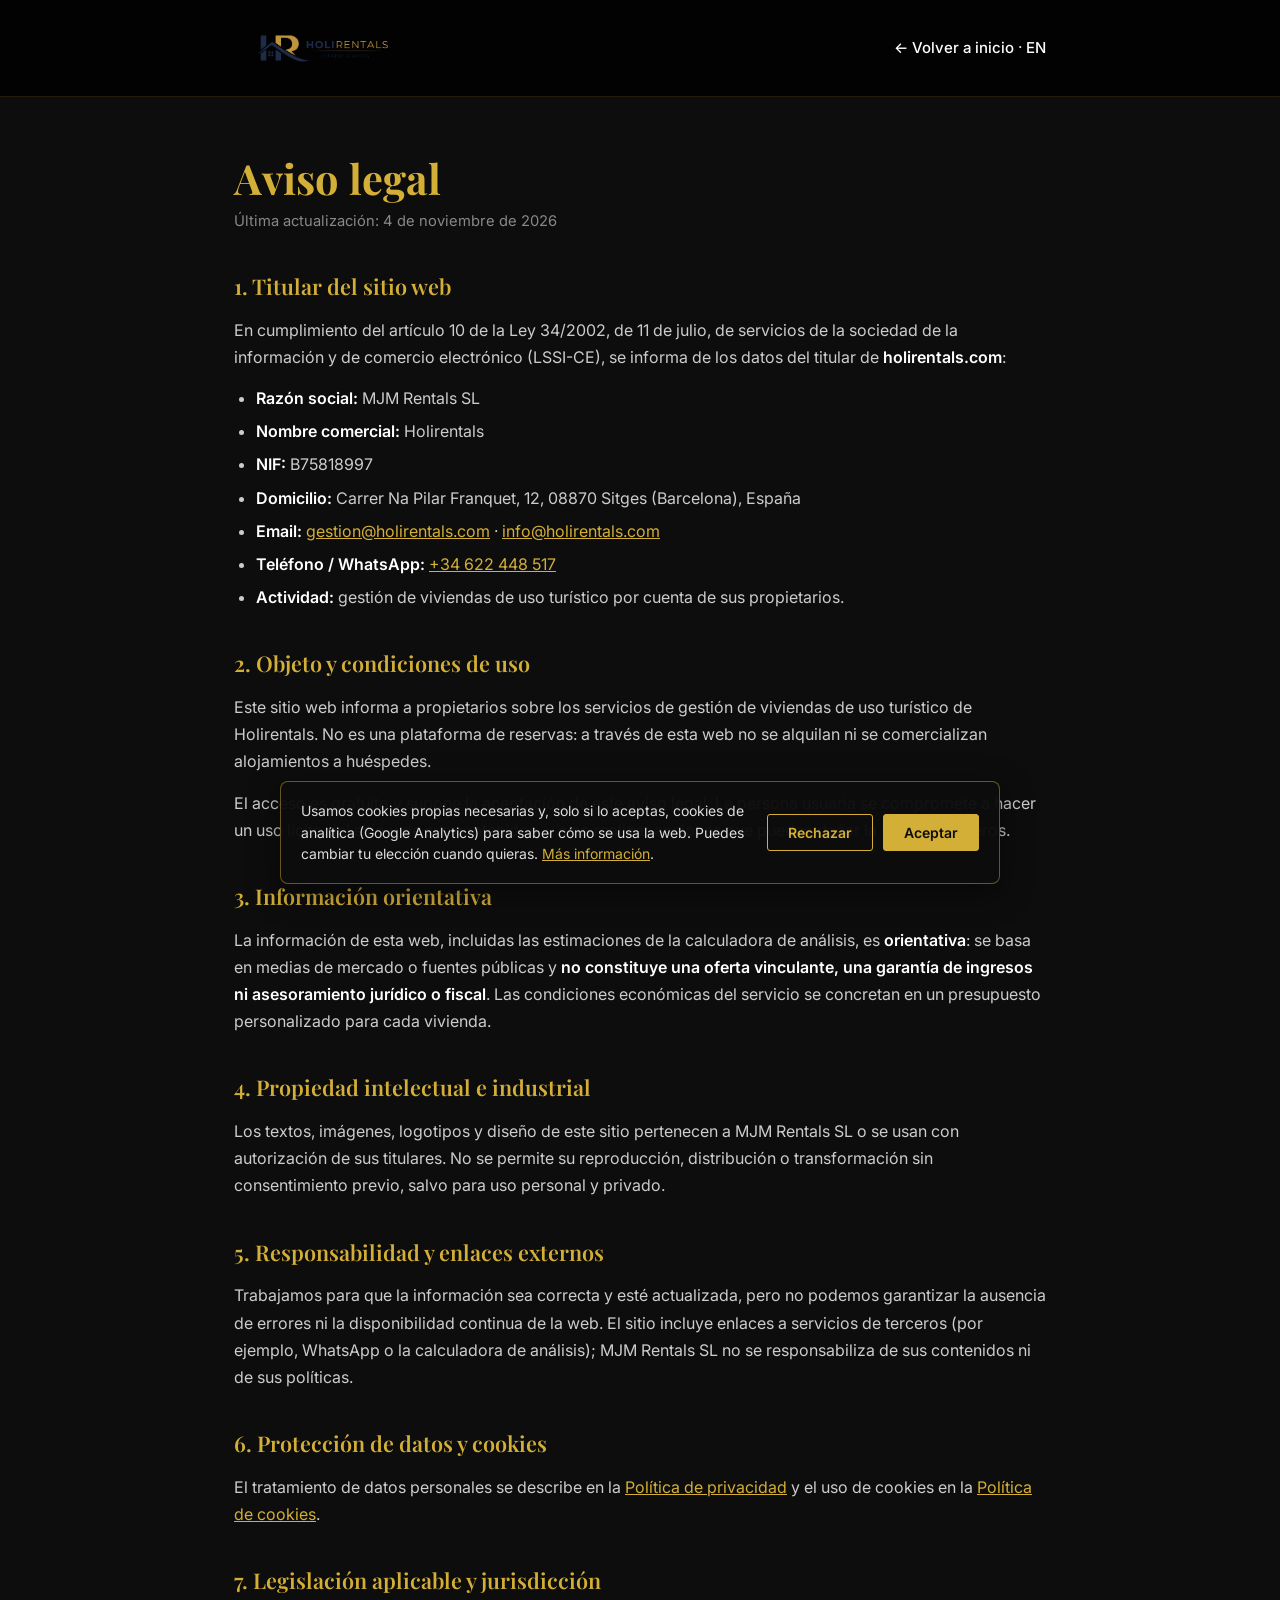
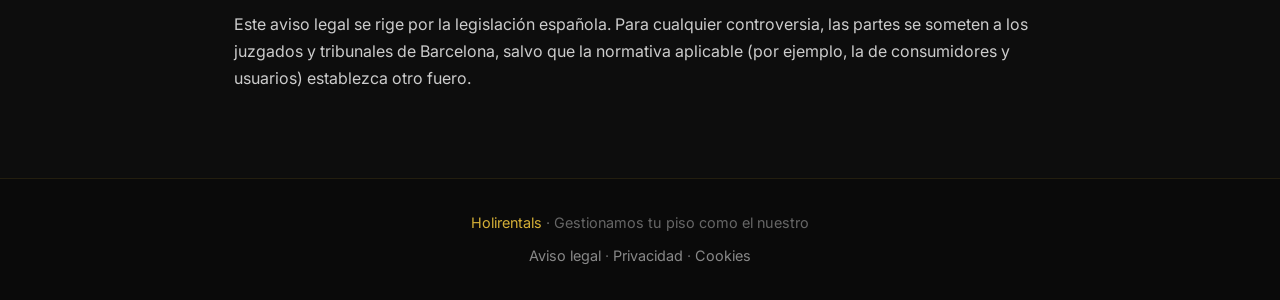
<file: aviso-legal/index.html>
<!DOCTYPE html>
<html lang="es">
<head>
<meta charset="UTF-8">
<meta name="viewport" content="width=device-width, initial-scale=1.0">
<title>Aviso legal | Holirentals</title>
<meta name="description" content="Aviso legal de holirentals.com: datos del titular, condiciones de uso y propiedad intelectual.">
<meta name="robots" content="noindex, follow">
<link rel="canonical" href="https://holirentals.com/aviso-legal/">
<link rel="alternate" hreflang="es" href="https://holirentals.com/aviso-legal/">
<link rel="alternate" hreflang="en" href="https://holirentals.com/en/legal-notice/">
<link rel="alternate" hreflang="x-default" href="https://holirentals.com/aviso-legal/">
<link rel="icon" href="/logo.png" type="image/png">
<link rel="apple-touch-icon" href="/logo.png">
<link href="https://fonts.googleapis.com/css2?family=Inter:wght@400;500;600&family=Playfair+Display:wght@500;600&display=swap" rel="stylesheet">
<link rel="stylesheet" href="/legal.css">
<script src="/consent.js"></script>
</head>
<body>
<header class="top"><div class="wrap top-in">
<a href="/" class="brand"><img src="/logo.png" alt="Holirentals"></a>
<nav><a href="/">← Volver a inicio</a> · <a href="/en/legal-notice/" hreflang="en" lang="en">EN</a></nav>
</div></header>
<main class="wrap art">
<h1>Aviso legal</h1>
<p class="meta">Última actualización: 4 de noviembre de 2026</p>
<article>
<h2>1. Titular del sitio web</h2>
<p>En cumplimiento del artículo 10 de la Ley 34/2002, de 11 de julio, de servicios de la sociedad de la información y de comercio electrónico (LSSI-CE), se informa de los datos del titular de <strong>holirentals.com</strong>:</p>
<ul>
<li><strong>Razón social:</strong> MJM Rentals SL</li>
<li><strong>Nombre comercial:</strong> Holirentals</li>
<li><strong>NIF:</strong> B75818997</li>
<li><strong>Domicilio:</strong> Carrer Na Pilar Franquet, 12, 08870 Sitges (Barcelona), España</li>
<li><strong>Email:</strong> <a href="mailto:gestion@holirentals.com">gestion@holirentals.com</a> · <a href="mailto:info@holirentals.com">info@holirentals.com</a></li>
<li><strong>Teléfono / WhatsApp:</strong> <a href="tel:+34622448517">+34 622 448 517</a></li>
<li><strong>Actividad:</strong> gestión de viviendas de uso turístico por cuenta de sus propietarios.</li>
</ul>
<h2>2. Objeto y condiciones de uso</h2>
<p>Este sitio web informa a propietarios sobre los servicios de gestión de viviendas de uso turístico de Holirentals. No es una plataforma de reservas: a través de esta web no se alquilan ni se comercializan alojamientos a huéspedes.</p>
<p>El acceso es gratuito y supone la aceptación de este aviso legal. La persona usuaria se compromete a hacer un uso lícito del sitio y de sus contenidos, y a no realizar acciones que puedan dañar la web o a terceros.</p>
<h2>3. Información orientativa</h2>
<p>La información de esta web, incluidas las estimaciones de la calculadora de análisis, es <strong>orientativa</strong>: se basa en medias de mercado o fuentes públicas y <strong>no constituye una oferta vinculante, una garantía de ingresos ni asesoramiento jurídico o fiscal</strong>. Las condiciones económicas del servicio se concretan en un presupuesto personalizado para cada vivienda.</p>
<h2>4. Propiedad intelectual e industrial</h2>
<p>Los textos, imágenes, logotipos y diseño de este sitio pertenecen a MJM Rentals SL o se usan con autorización de sus titulares. No se permite su reproducción, distribución o transformación sin consentimiento previo, salvo para uso personal y privado.</p>
<h2>5. Responsabilidad y enlaces externos</h2>
<p>Trabajamos para que la información sea correcta y esté actualizada, pero no podemos garantizar la ausencia de errores ni la disponibilidad continua de la web. El sitio incluye enlaces a servicios de terceros (por ejemplo, WhatsApp o la calculadora de análisis); MJM Rentals SL no se responsabiliza de sus contenidos ni de sus políticas.</p>
<h2>6. Protección de datos y cookies</h2>
<p>El tratamiento de datos personales se describe en la <a href="/privacidad/">Política de privacidad</a> y el uso de cookies en la <a href="/cookies/">Política de cookies</a>.</p>
<h2>7. Legislación aplicable y jurisdicción</h2>
<p>Este aviso legal se rige por la legislación española. Para cualquier controversia, las partes se someten a los juzgados y tribunales de Barcelona, salvo que la normativa aplicable (por ejemplo, la de consumidores y usuarios) establezca otro fuero.</p>
</article>
</main>
<footer class="foot"><div class="wrap">
<p><span class="gold">Holirentals</span> · Gestionamos tu piso como el nuestro</p>
<p class="legal-links"><a href="/aviso-legal/">Aviso legal</a> · <a href="/privacidad/">Privacidad</a> · <a href="/cookies/">Cookies</a></p>
</div></footer>
</body>
</html>
</file>
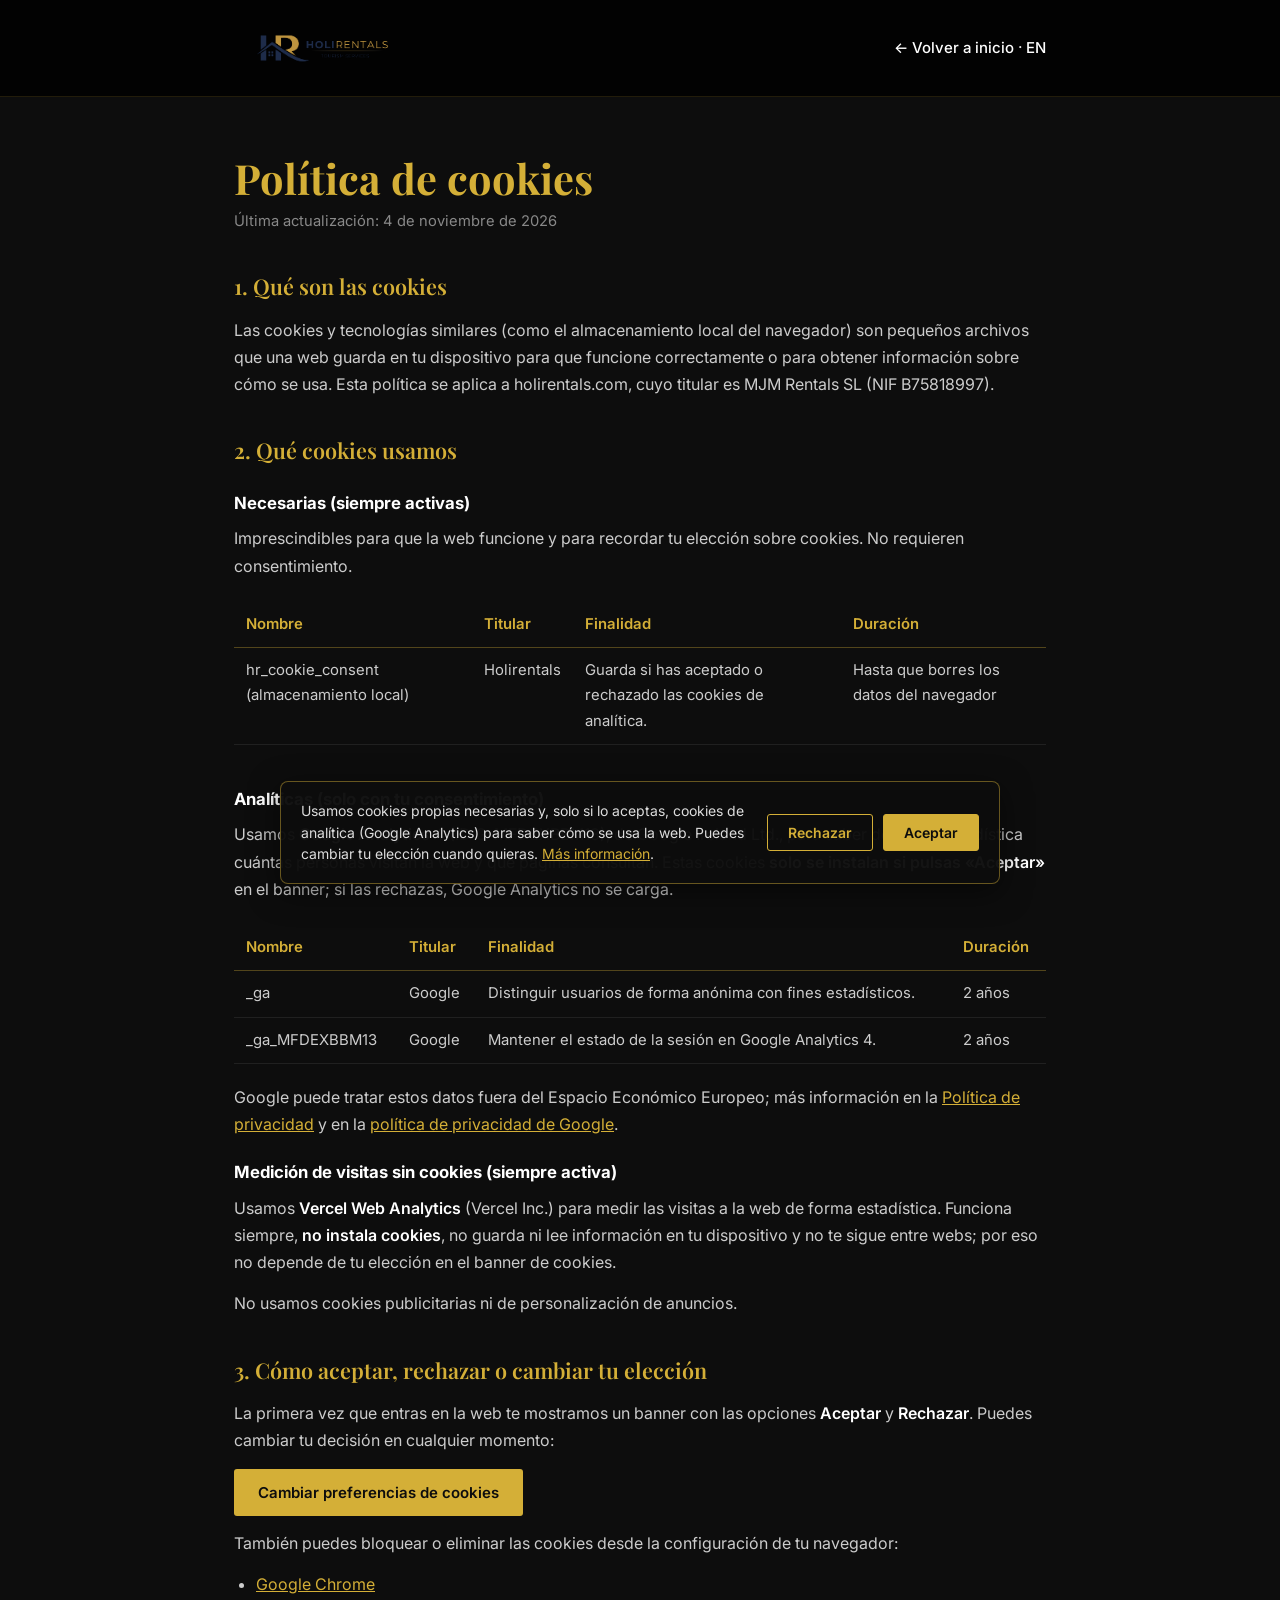
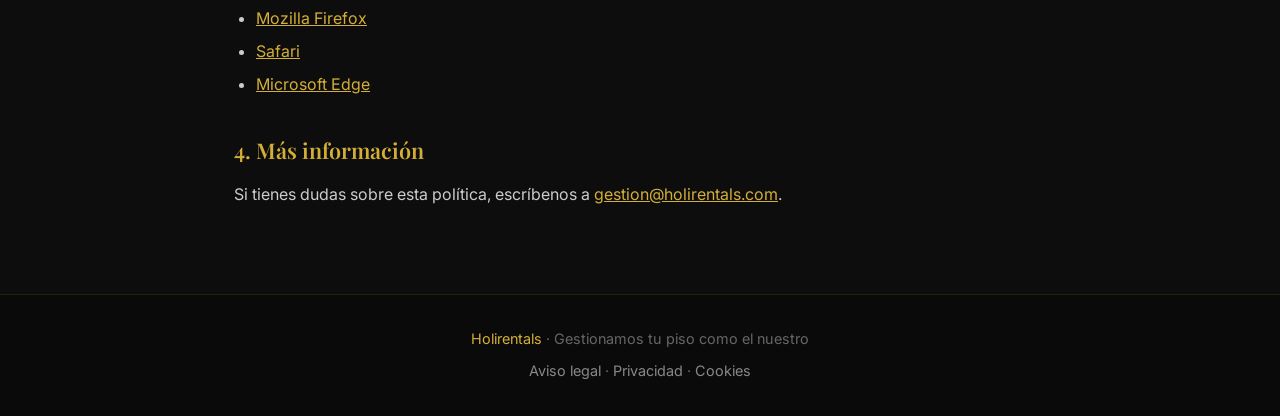
<file: cookies/index.html>
<!DOCTYPE html>
<html lang="es">
<head>
<meta charset="UTF-8">
<meta name="viewport" content="width=device-width, initial-scale=1.0">
<title>Política de cookies | Holirentals</title>
<meta name="description" content="Política de cookies de holirentals.com: qué cookies usamos, para qué y cómo cambiar tu elección.">
<meta name="robots" content="noindex, follow">
<link rel="canonical" href="https://holirentals.com/cookies/">
<link rel="alternate" hreflang="es" href="https://holirentals.com/cookies/">
<link rel="alternate" hreflang="en" href="https://holirentals.com/en/cookies/">
<link rel="alternate" hreflang="x-default" href="https://holirentals.com/cookies/">
<link rel="icon" href="/logo.png" type="image/png">
<link rel="apple-touch-icon" href="/logo.png">
<link href="https://fonts.googleapis.com/css2?family=Inter:wght@400;500;600&family=Playfair+Display:wght@500;600&display=swap" rel="stylesheet">
<link rel="stylesheet" href="/legal.css">
<script src="/consent.js"></script>
</head>
<body>
<header class="top"><div class="wrap top-in">
<a href="/" class="brand"><img src="/logo.png" alt="Holirentals"></a>
<nav><a href="/">← Volver a inicio</a> · <a href="/en/cookies/" hreflang="en" lang="en">EN</a></nav>
</div></header>
<main class="wrap art">
<h1>Política de cookies</h1>
<p class="meta">Última actualización: 4 de noviembre de 2026</p>
<article>
<h2>1. Qué son las cookies</h2>
<p>Las cookies y tecnologías similares (como el almacenamiento local del navegador) son pequeños archivos que una web guarda en tu dispositivo para que funcione correctamente o para obtener información sobre cómo se usa. Esta política se aplica a holirentals.com, cuyo titular es MJM Rentals SL (NIF B75818997).</p>

<h2>2. Qué cookies usamos</h2>
<h3>Necesarias (siempre activas)</h3>
<p>Imprescindibles para que la web funcione y para recordar tu elección sobre cookies. No requieren consentimiento.</p>
<div class="tbl-wrap"><table class="tbl">
<thead><tr><th>Nombre</th><th>Titular</th><th>Finalidad</th><th>Duración</th></tr></thead>
<tbody>
<tr><td>hr_cookie_consent (almacenamiento local)</td><td>Holirentals</td><td>Guarda si has aceptado o rechazado las cookies de analítica.</td><td>Hasta que borres los datos del navegador</td></tr>
</tbody></table></div>

<h3>Analíticas (solo con tu consentimiento)</h3>
<p>Usamos <strong>Google Analytics 4</strong> (ID G-MFDEXBBM13), de Google Ireland Ltd., para saber de forma estadística cuántas personas visitan la web y qué páginas consultan. Estas cookies <strong>solo se instalan si pulsas «Aceptar»</strong> en el banner; si las rechazas, Google Analytics no se carga.</p>
<div class="tbl-wrap"><table class="tbl">
<thead><tr><th>Nombre</th><th>Titular</th><th>Finalidad</th><th>Duración</th></tr></thead>
<tbody>
<tr><td>_ga</td><td>Google</td><td>Distinguir usuarios de forma anónima con fines estadísticos.</td><td>2 años</td></tr>
<tr><td>_ga_MFDEXBBM13</td><td>Google</td><td>Mantener el estado de la sesión en Google Analytics 4.</td><td>2 años</td></tr>
</tbody></table></div>
<p>Google puede tratar estos datos fuera del Espacio Económico Europeo; más información en la <a href="/privacidad/">Política de privacidad</a> y en la <a href="https://policies.google.com/privacy" target="_blank" rel="noopener">política de privacidad de Google</a>.</p>
<h3>Medición de visitas sin cookies (siempre activa)</h3>
<p>Usamos <strong>Vercel Web Analytics</strong> (Vercel Inc.) para medir las visitas a la web de forma estadística. Funciona siempre, <strong>no instala cookies</strong>, no guarda ni lee información en tu dispositivo y no te sigue entre webs; por eso no depende de tu elección en el banner de cookies.</p>
<p>No usamos cookies publicitarias ni de personalización de anuncios.</p>

<h2>3. Cómo aceptar, rechazar o cambiar tu elección</h2>
<p>La primera vez que entras en la web te mostramos un banner con las opciones <strong>Aceptar</strong> y <strong>Rechazar</strong>. Puedes cambiar tu decisión en cualquier momento:</p>
<p><a href="#" class="btn" data-cookie-settings>Cambiar preferencias de cookies</a></p>
<p>También puedes bloquear o eliminar las cookies desde la configuración de tu navegador:</p>
<ul>
<li><a href="https://support.google.com/chrome/answer/95647" target="_blank" rel="noopener">Google Chrome</a></li>
<li><a href="https://support.mozilla.org/es/kb/Borrar%20cookies" target="_blank" rel="noopener">Mozilla Firefox</a></li>
<li><a href="https://support.apple.com/es-es/guide/safari/sfri11471/mac" target="_blank" rel="noopener">Safari</a></li>
<li><a href="https://support.microsoft.com/es-es/microsoft-edge" target="_blank" rel="noopener">Microsoft Edge</a></li>
</ul>

<h2>4. Más información</h2>
<p>Si tienes dudas sobre esta política, escríbenos a <a href="mailto:gestion@holirentals.com">gestion@holirentals.com</a>.</p>
</article>
</main>
<footer class="foot"><div class="wrap">
<p><span class="gold">Holirentals</span> · Gestionamos tu piso como el nuestro</p>
<p class="legal-links"><a href="/aviso-legal/">Aviso legal</a> · <a href="/privacidad/">Privacidad</a> · <a href="/cookies/">Cookies</a></p>
</div></footer>
</body>
</html>
</file>
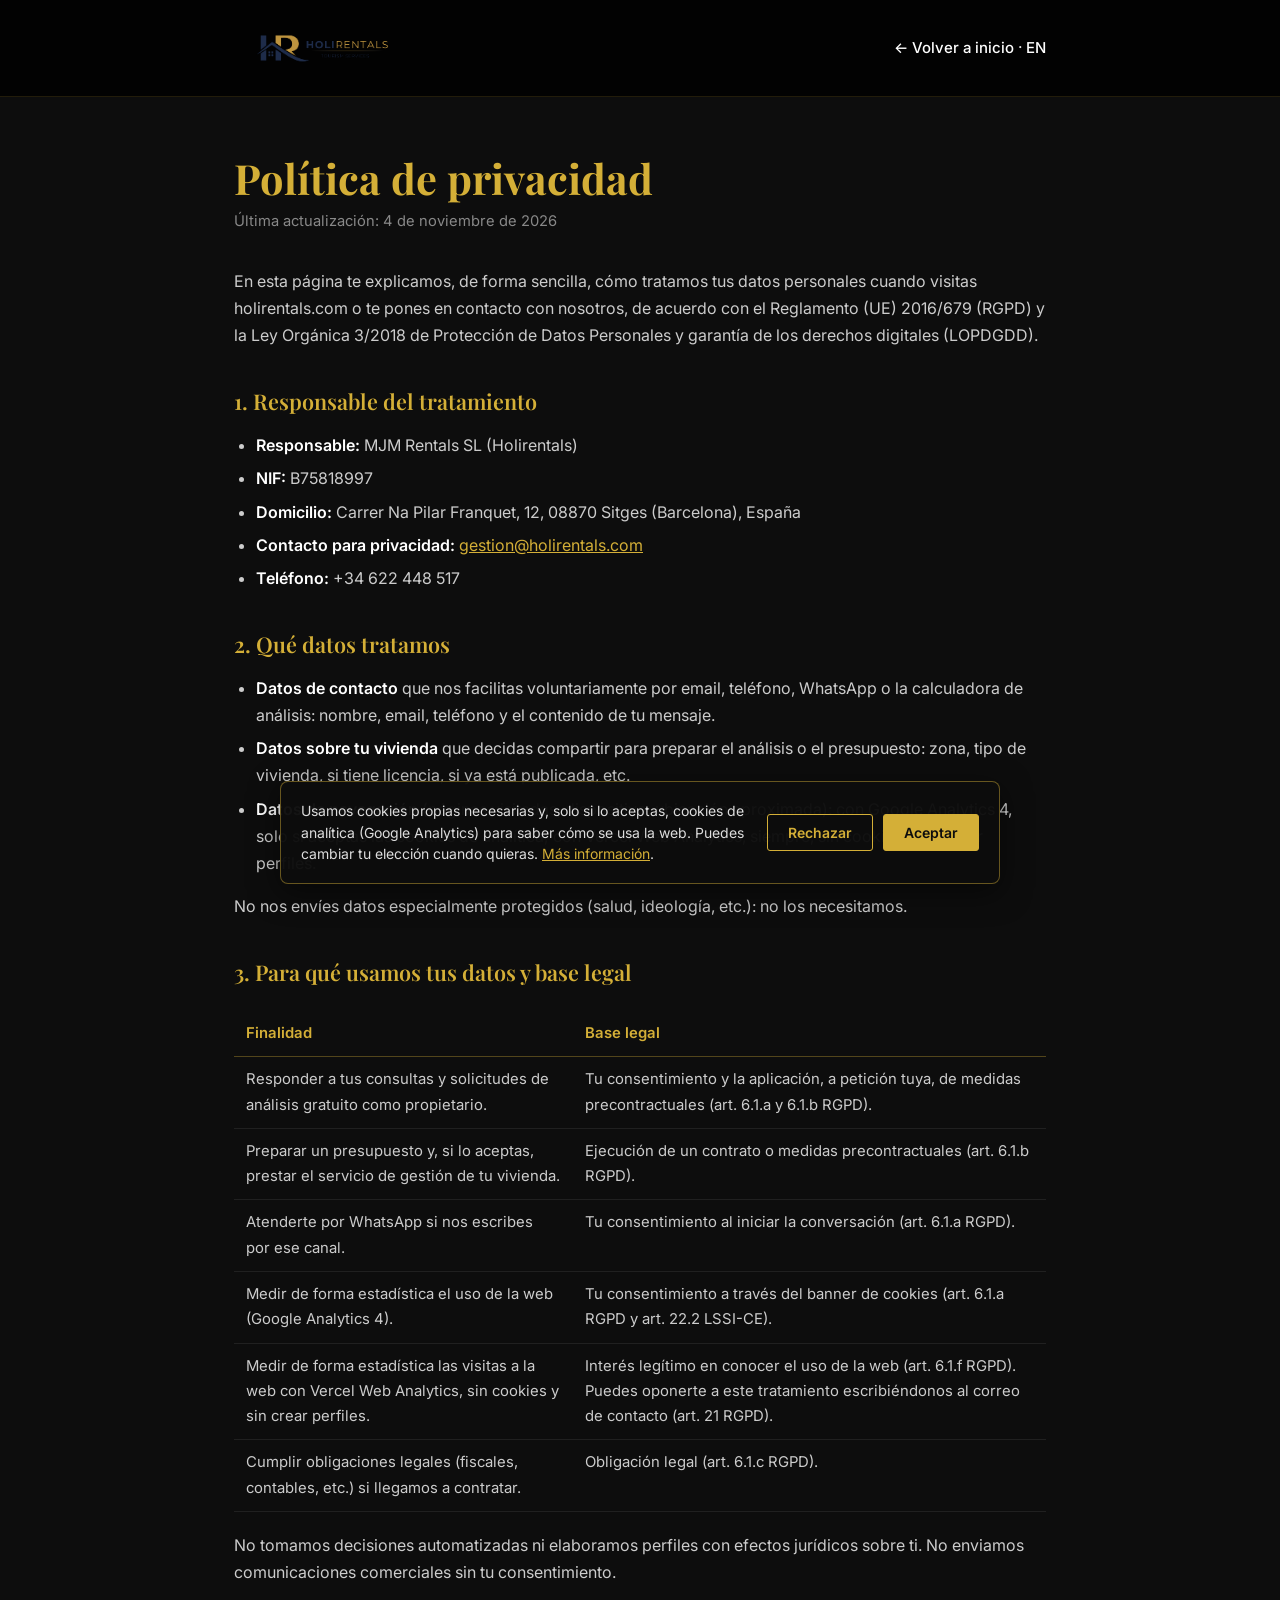
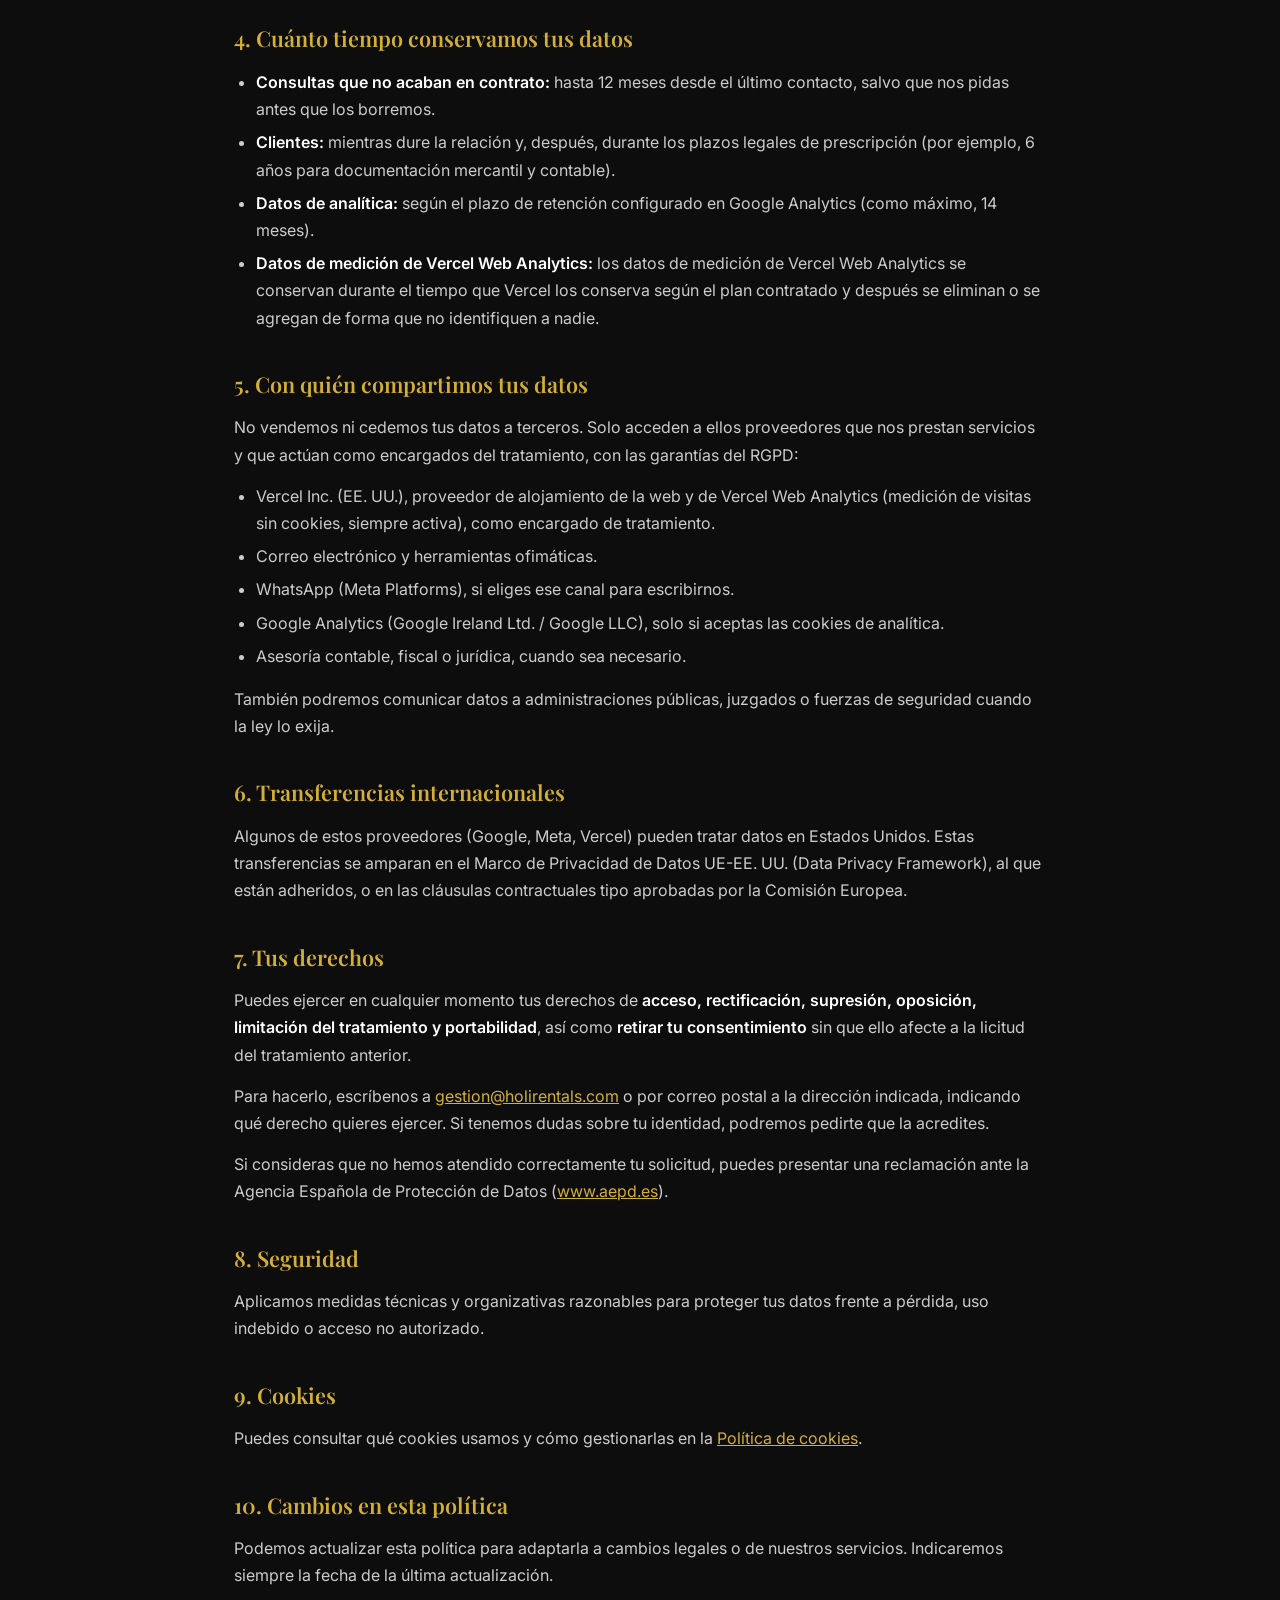
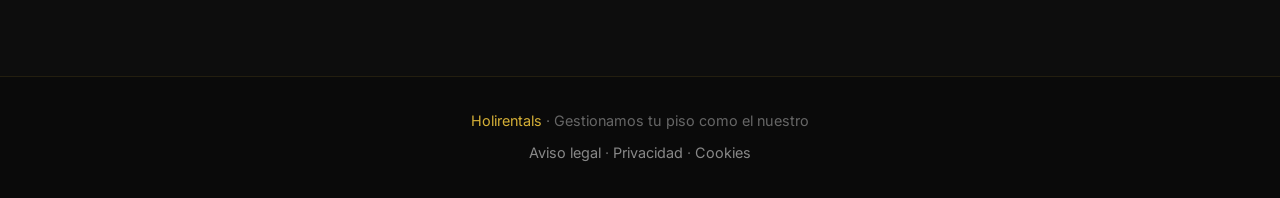
<file: privacidad/index.html>
<!DOCTYPE html>
<html lang="es">
<head>
<meta charset="UTF-8">
<meta name="viewport" content="width=device-width, initial-scale=1.0">
<title>Política de privacidad | Holirentals</title>
<meta name="description" content="Política de privacidad de holirentals.com: quién trata tus datos, para qué, durante cuánto tiempo y cómo ejercer tus derechos.">
<meta name="robots" content="noindex, follow">
<link rel="canonical" href="https://holirentals.com/privacidad/">
<link rel="alternate" hreflang="es" href="https://holirentals.com/privacidad/">
<link rel="alternate" hreflang="en" href="https://holirentals.com/en/privacy/">
<link rel="alternate" hreflang="x-default" href="https://holirentals.com/privacidad/">
<link rel="icon" href="/logo.png" type="image/png">
<link rel="apple-touch-icon" href="/logo.png">
<link href="https://fonts.googleapis.com/css2?family=Inter:wght@400;500;600&family=Playfair+Display:wght@500;600&display=swap" rel="stylesheet">
<link rel="stylesheet" href="/legal.css">
<script src="/consent.js"></script>
</head>
<body>
<header class="top"><div class="wrap top-in">
<a href="/" class="brand"><img src="/logo.png" alt="Holirentals"></a>
<nav><a href="/">← Volver a inicio</a> · <a href="/en/privacy/" hreflang="en" lang="en">EN</a></nav>
</div></header>
<main class="wrap art">
<h1>Política de privacidad</h1>
<p class="meta">Última actualización: 4 de noviembre de 2026</p>
<article>
<p>En esta página te explicamos, de forma sencilla, cómo tratamos tus datos personales cuando visitas holirentals.com o te pones en contacto con nosotros, de acuerdo con el Reglamento (UE) 2016/679 (RGPD) y la Ley Orgánica 3/2018 de Protección de Datos Personales y garantía de los derechos digitales (LOPDGDD).</p>

<h2>1. Responsable del tratamiento</h2>
<ul>
<li><strong>Responsable:</strong> MJM Rentals SL (Holirentals)</li>
<li><strong>NIF:</strong> B75818997</li>
<li><strong>Domicilio:</strong> Carrer Na Pilar Franquet, 12, 08870 Sitges (Barcelona), España</li>
<li><strong>Contacto para privacidad:</strong> <a href="mailto:gestion@holirentals.com">gestion@holirentals.com</a></li>
<li><strong>Teléfono:</strong> +34 622 448 517</li>
</ul>

<h2>2. Qué datos tratamos</h2>
<ul>
<li><strong>Datos de contacto</strong> que nos facilitas voluntariamente por email, teléfono, WhatsApp o la calculadora de análisis: nombre, email, teléfono y el contenido de tu mensaje.</li>
<li><strong>Datos sobre tu vivienda</strong> que decidas compartir para preparar el análisis o el presupuesto: zona, tipo de vivienda, si tiene licencia, si ya está publicada, etc.</li>
<li><strong>Datos de navegación</strong> (páginas visitadas, dispositivo, ubicación aproximada): con Google Analytics 4, solo si aceptas las cookies de analítica; con Vercel Web Analytics, siempre, sin cookies y sin crear perfiles.</li>
</ul>
<p>No nos envíes datos especialmente protegidos (salud, ideología, etc.): no los necesitamos.</p>

<h2>3. Para qué usamos tus datos y base legal</h2>
<div class="tbl-wrap"><table class="tbl">
<thead><tr><th>Finalidad</th><th>Base legal</th></tr></thead>
<tbody>
<tr><td>Responder a tus consultas y solicitudes de análisis gratuito como propietario.</td><td>Tu consentimiento y la aplicación, a petición tuya, de medidas precontractuales (art. 6.1.a y 6.1.b RGPD).</td></tr>
<tr><td>Preparar un presupuesto y, si lo aceptas, prestar el servicio de gestión de tu vivienda.</td><td>Ejecución de un contrato o medidas precontractuales (art. 6.1.b RGPD).</td></tr>
<tr><td>Atenderte por WhatsApp si nos escribes por ese canal.</td><td>Tu consentimiento al iniciar la conversación (art. 6.1.a RGPD).</td></tr>
<tr><td>Medir de forma estadística el uso de la web (Google Analytics 4).</td><td>Tu consentimiento a través del banner de cookies (art. 6.1.a RGPD y art. 22.2 LSSI-CE).</td></tr>
<tr><td>Medir de forma estadística las visitas a la web con Vercel Web Analytics, sin cookies y sin crear perfiles.</td><td>Interés legítimo en conocer el uso de la web (art. 6.1.f RGPD). Puedes oponerte a este tratamiento escribiéndonos al correo de contacto (art. 21 RGPD).</td></tr>
<tr><td>Cumplir obligaciones legales (fiscales, contables, etc.) si llegamos a contratar.</td><td>Obligación legal (art. 6.1.c RGPD).</td></tr>
</tbody></table></div>
<p>No tomamos decisiones automatizadas ni elaboramos perfiles con efectos jurídicos sobre ti. No enviamos comunicaciones comerciales sin tu consentimiento.</p>

<h2>4. Cuánto tiempo conservamos tus datos</h2>
<ul>
<li><strong>Consultas que no acaban en contrato:</strong> hasta 12 meses desde el último contacto, salvo que nos pidas antes que los borremos.</li>
<li><strong>Clientes:</strong> mientras dure la relación y, después, durante los plazos legales de prescripción (por ejemplo, 6 años para documentación mercantil y contable).</li>
<li><strong>Datos de analítica:</strong> según el plazo de retención configurado en Google Analytics (como máximo, 14 meses).</li>
<li><strong>Datos de medición de Vercel Web Analytics:</strong> los datos de medición de Vercel Web Analytics se conservan durante el tiempo que Vercel los conserva según el plan contratado y después se eliminan o se agregan de forma que no identifiquen a nadie.</li>
</ul>

<h2>5. Con quién compartimos tus datos</h2>
<p>No vendemos ni cedemos tus datos a terceros. Solo acceden a ellos proveedores que nos prestan servicios y que actúan como encargados del tratamiento, con las garantías del RGPD:</p>
<ul>
<li>Vercel Inc. (EE. UU.), proveedor de alojamiento de la web y de Vercel Web Analytics (medición de visitas sin cookies, siempre activa), como encargado de tratamiento.</li>
<li>Correo electrónico y herramientas ofimáticas.</li>
<li>WhatsApp (Meta Platforms), si eliges ese canal para escribirnos.</li>
<li>Google Analytics (Google Ireland Ltd. / Google LLC), solo si aceptas las cookies de analítica.</li>
<li>Asesoría contable, fiscal o jurídica, cuando sea necesario.</li>
</ul>
<p>También podremos comunicar datos a administraciones públicas, juzgados o fuerzas de seguridad cuando la ley lo exija.</p>

<h2>6. Transferencias internacionales</h2>
<p>Algunos de estos proveedores (Google, Meta, Vercel) pueden tratar datos en Estados Unidos. Estas transferencias se amparan en el Marco de Privacidad de Datos UE-EE. UU. (Data Privacy Framework), al que están adheridos, o en las cláusulas contractuales tipo aprobadas por la Comisión Europea.</p>

<h2>7. Tus derechos</h2>
<p>Puedes ejercer en cualquier momento tus derechos de <strong>acceso, rectificación, supresión, oposición, limitación del tratamiento y portabilidad</strong>, así como <strong>retirar tu consentimiento</strong> sin que ello afecte a la licitud del tratamiento anterior.</p>
<p>Para hacerlo, escríbenos a <a href="mailto:gestion@holirentals.com">gestion@holirentals.com</a> o por correo postal a la dirección indicada, indicando qué derecho quieres ejercer. Si tenemos dudas sobre tu identidad, podremos pedirte que la acredites.</p>
<p>Si consideras que no hemos atendido correctamente tu solicitud, puedes presentar una reclamación ante la Agencia Española de Protección de Datos (<a href="https://www.aepd.es" target="_blank" rel="noopener">www.aepd.es</a>).</p>

<h2>8. Seguridad</h2>
<p>Aplicamos medidas técnicas y organizativas razonables para proteger tus datos frente a pérdida, uso indebido o acceso no autorizado.</p>

<h2>9. Cookies</h2>
<p>Puedes consultar qué cookies usamos y cómo gestionarlas en la <a href="/cookies/">Política de cookies</a>.</p>

<h2>10. Cambios en esta política</h2>
<p>Podemos actualizar esta política para adaptarla a cambios legales o de nuestros servicios. Indicaremos siempre la fecha de la última actualización.</p>
</article>
</main>
<footer class="foot"><div class="wrap">
<p><span class="gold">Holirentals</span> · Gestionamos tu piso como el nuestro</p>
<p class="legal-links"><a href="/aviso-legal/">Aviso legal</a> · <a href="/privacidad/">Privacidad</a> · <a href="/cookies/">Cookies</a></p>
</div></footer>
</body>
</html>
</file>
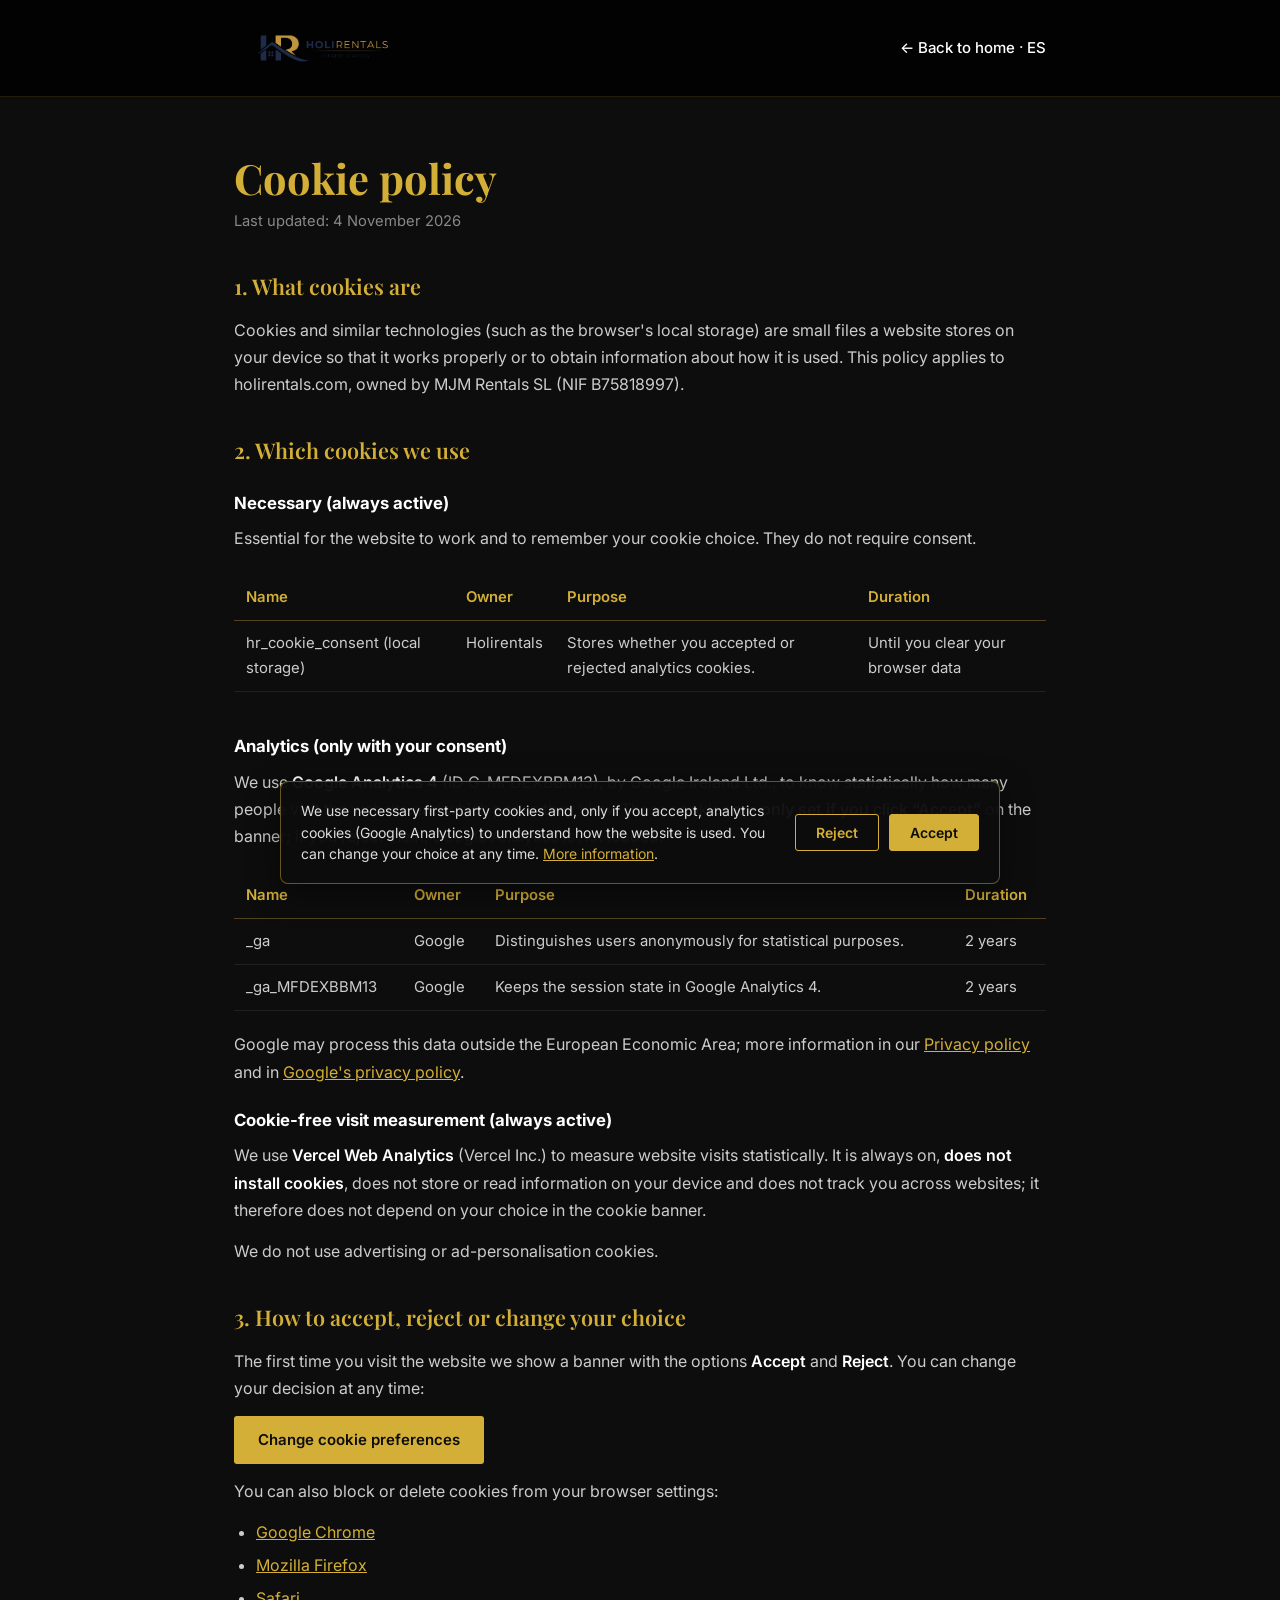
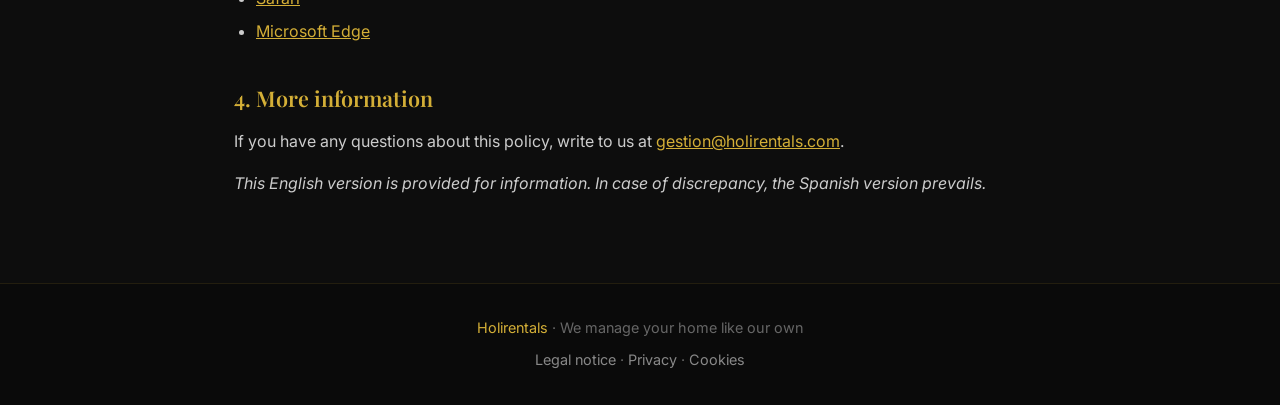
<file: en/cookies/index.html>
<!DOCTYPE html>
<html lang="en">
<head>
<meta charset="UTF-8">
<meta name="viewport" content="width=device-width, initial-scale=1.0">
<title>Cookie policy | Holirentals</title>
<meta name="description" content="Which cookies holirentals.com uses and how to accept, reject or change your choice.">
<meta name="robots" content="noindex, follow">
<link rel="canonical" href="https://holirentals.com/en/cookies/">
<link rel="alternate" hreflang="es" href="https://holirentals.com/cookies/">
<link rel="alternate" hreflang="en" href="https://holirentals.com/en/cookies/">
<link rel="alternate" hreflang="x-default" href="https://holirentals.com/cookies/">
<link rel="icon" href="/logo.png" type="image/png">
<link rel="apple-touch-icon" href="/logo.png">
<link href="https://fonts.googleapis.com/css2?family=Inter:wght@400;500;600&family=Playfair+Display:wght@500;600&display=swap" rel="stylesheet">
<link rel="stylesheet" href="/legal.css">
<script src="/consent.js"></script>
</head>
<body>
<header class="top"><div class="wrap top-in">
<a href="/en/" class="brand"><img src="/logo.png" alt="Holirentals"></a>
<nav><a href="/en/">← Back to home</a> · <a href="/cookies/" hreflang="es" lang="es">ES</a></nav>
</div></header>
<main class="wrap art">
<h1>Cookie policy</h1>
<p class="meta">Last updated: 4 November 2026</p>
<article>
<h2>1. What cookies are</h2>
<p>Cookies and similar technologies (such as the browser's local storage) are small files a website stores on your device so that it works properly or to obtain information about how it is used. This policy applies to holirentals.com, owned by MJM Rentals SL (NIF B75818997).</p>
<h2>2. Which cookies we use</h2>
<h3>Necessary (always active)</h3>
<p>Essential for the website to work and to remember your cookie choice. They do not require consent.</p>
<div class="tbl-wrap"><table class="tbl">
<thead><tr><th>Name</th><th>Owner</th><th>Purpose</th><th>Duration</th></tr></thead>
<tbody>
<tr><td>hr_cookie_consent (local storage)</td><td>Holirentals</td><td>Stores whether you accepted or rejected analytics cookies.</td><td>Until you clear your browser data</td></tr>
</tbody></table></div>
<h3>Analytics (only with your consent)</h3>
<p>We use <strong>Google Analytics 4</strong> (ID G-MFDEXBBM13), by Google Ireland Ltd., to know statistically how many people visit the website and which pages they view. These cookies <strong>are only set if you click “Accept”</strong> on the banner; if you reject them, Google Analytics is not loaded.</p>
<div class="tbl-wrap"><table class="tbl">
<thead><tr><th>Name</th><th>Owner</th><th>Purpose</th><th>Duration</th></tr></thead>
<tbody>
<tr><td>_ga</td><td>Google</td><td>Distinguishes users anonymously for statistical purposes.</td><td>2 years</td></tr>
<tr><td>_ga_MFDEXBBM13</td><td>Google</td><td>Keeps the session state in Google Analytics 4.</td><td>2 years</td></tr>
</tbody></table></div>
<p>Google may process this data outside the European Economic Area; more information in our <a href="/en/privacy/">Privacy policy</a> and in <a href="https://policies.google.com/privacy" target="_blank" rel="noopener">Google's privacy policy</a>.</p>
<h3>Cookie-free visit measurement (always active)</h3>
<p>We use <strong>Vercel Web Analytics</strong> (Vercel Inc.) to measure website visits statistically. It is always on, <strong>does not install cookies</strong>, does not store or read information on your device and does not track you across websites; it therefore does not depend on your choice in the cookie banner.</p>
<p>We do not use advertising or ad-personalisation cookies.</p>
<h2>3. How to accept, reject or change your choice</h2>
<p>The first time you visit the website we show a banner with the options <strong>Accept</strong> and <strong>Reject</strong>. You can change your decision at any time:</p>
<p><a href="#" class="btn" data-cookie-settings>Change cookie preferences</a></p>
<p>You can also block or delete cookies from your browser settings:</p>
<ul>
<li><a href="https://support.google.com/chrome/answer/95647" target="_blank" rel="noopener">Google Chrome</a></li>
<li><a href="https://support.mozilla.org/en-US/kb/clear-cookies-and-site-data-firefox" target="_blank" rel="noopener">Mozilla Firefox</a></li>
<li><a href="https://support.apple.com/en-gb/guide/safari/sfri11471/mac" target="_blank" rel="noopener">Safari</a></li>
<li><a href="https://support.microsoft.com/en-gb/microsoft-edge" target="_blank" rel="noopener">Microsoft Edge</a></li>
</ul>
<h2>4. More information</h2>
<p>If you have any questions about this policy, write to us at <a href="mailto:gestion@holirentals.com">gestion@holirentals.com</a>.</p>
<p><em>This English version is provided for information. In case of discrepancy, the Spanish version prevails.</em></p>
</article>
</main>
<footer class="foot"><div class="wrap">
<p><span class="gold">Holirentals</span> · We manage your home like our own</p>
<p class="legal-links"><a href="/en/legal-notice/">Legal notice</a> · <a href="/en/privacy/">Privacy</a> · <a href="/en/cookies/">Cookies</a></p>
</div></footer>
</body>
</html>
</file>
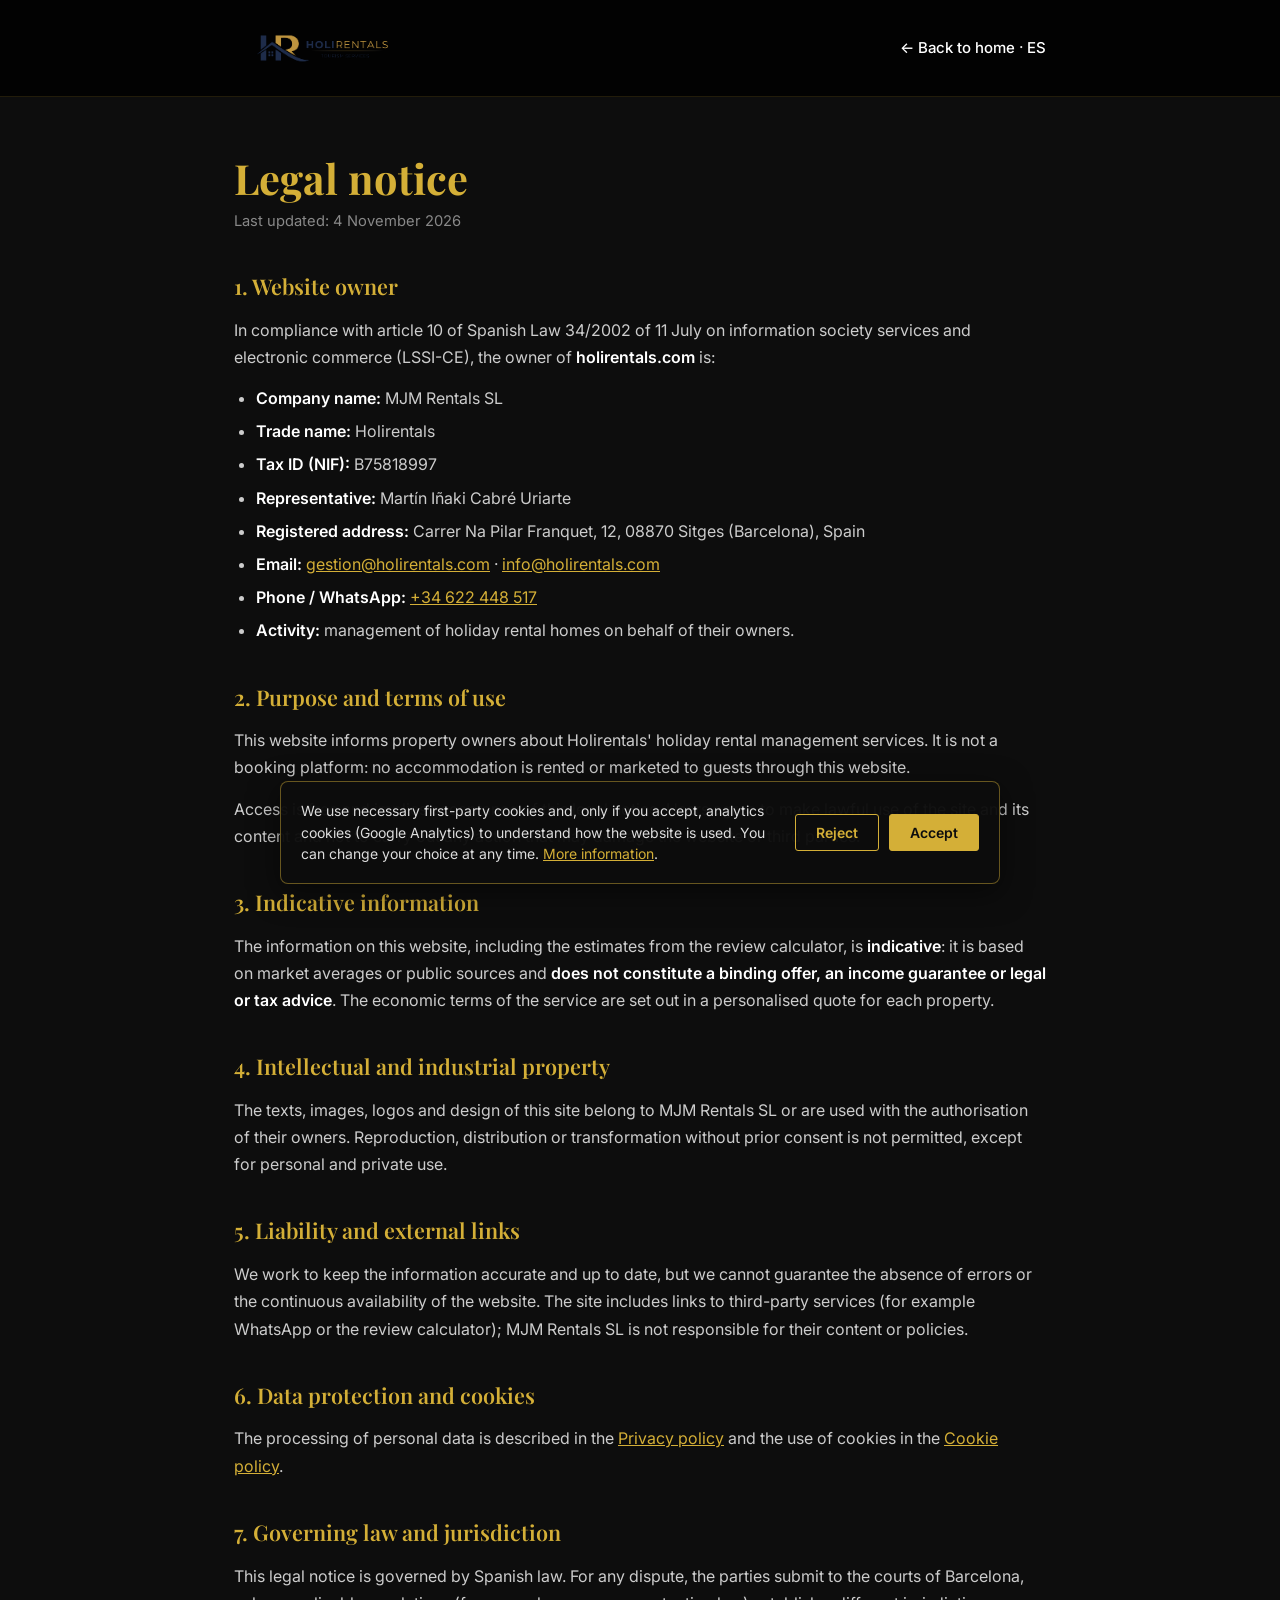
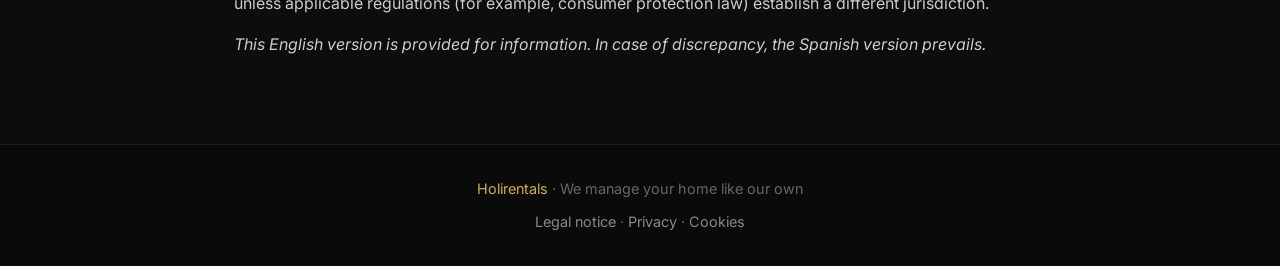
<file: en/legal-notice/index.html>
<!DOCTYPE html>
<html lang="en">
<head>
<meta charset="UTF-8">
<meta name="viewport" content="width=device-width, initial-scale=1.0">
<title>Legal notice | Holirentals</title>
<meta name="description" content="Legal notice for holirentals.com: owner details, terms of use and intellectual property.">
<meta name="robots" content="noindex, follow">
<link rel="canonical" href="https://holirentals.com/en/legal-notice/">
<link rel="alternate" hreflang="es" href="https://holirentals.com/aviso-legal/">
<link rel="alternate" hreflang="en" href="https://holirentals.com/en/legal-notice/">
<link rel="alternate" hreflang="x-default" href="https://holirentals.com/aviso-legal/">
<link rel="icon" href="/logo.png" type="image/png">
<link rel="apple-touch-icon" href="/logo.png">
<link href="https://fonts.googleapis.com/css2?family=Inter:wght@400;500;600&family=Playfair+Display:wght@500;600&display=swap" rel="stylesheet">
<link rel="stylesheet" href="/legal.css">
<script src="/consent.js"></script>
</head>
<body>
<header class="top"><div class="wrap top-in">
<a href="/en/" class="brand"><img src="/logo.png" alt="Holirentals"></a>
<nav><a href="/en/">← Back to home</a> · <a href="/aviso-legal/" hreflang="es" lang="es">ES</a></nav>
</div></header>
<main class="wrap art">
<h1>Legal notice</h1>
<p class="meta">Last updated: 4 November 2026</p>
<article>
<h2>1. Website owner</h2>
<p>In compliance with article 10 of Spanish Law 34/2002 of 11 July on information society services and electronic commerce (LSSI-CE), the owner of <strong>holirentals.com</strong> is:</p>
<ul>
<li><strong>Company name:</strong> MJM Rentals SL</li>
<li><strong>Trade name:</strong> Holirentals</li>
<li><strong>Tax ID (NIF):</strong> B75818997</li>
<li><strong>Representative:</strong> Martín Iñaki Cabré Uriarte</li>
<li><strong>Registered address:</strong> Carrer Na Pilar Franquet, 12, 08870 Sitges (Barcelona), Spain</li>
<li><strong>Email:</strong> <a href="mailto:gestion@holirentals.com">gestion@holirentals.com</a> · <a href="mailto:info@holirentals.com">info@holirentals.com</a></li>
<li><strong>Phone / WhatsApp:</strong> <a href="tel:+34622448517">+34 622 448 517</a></li>
<li><strong>Activity:</strong> management of holiday rental homes on behalf of their owners.</li>
</ul>
<h2>2. Purpose and terms of use</h2>
<p>This website informs property owners about Holirentals' holiday rental management services. It is not a booking platform: no accommodation is rented or marketed to guests through this website.</p>
<p>Access is free and implies acceptance of this legal notice. Users agree to make lawful use of the site and its content and not to carry out any action that may damage the website or third parties.</p>
<h2>3. Indicative information</h2>
<p>The information on this website, including the estimates from the review calculator, is <strong>indicative</strong>: it is based on market averages or public sources and <strong>does not constitute a binding offer, an income guarantee or legal or tax advice</strong>. The economic terms of the service are set out in a personalised quote for each property.</p>
<h2>4. Intellectual and industrial property</h2>
<p>The texts, images, logos and design of this site belong to MJM Rentals SL or are used with the authorisation of their owners. Reproduction, distribution or transformation without prior consent is not permitted, except for personal and private use.</p>
<h2>5. Liability and external links</h2>
<p>We work to keep the information accurate and up to date, but we cannot guarantee the absence of errors or the continuous availability of the website. The site includes links to third-party services (for example WhatsApp or the review calculator); MJM Rentals SL is not responsible for their content or policies.</p>
<h2>6. Data protection and cookies</h2>
<p>The processing of personal data is described in the <a href="/en/privacy/">Privacy policy</a> and the use of cookies in the <a href="/en/cookies/">Cookie policy</a>.</p>
<h2>7. Governing law and jurisdiction</h2>
<p>This legal notice is governed by Spanish law. For any dispute, the parties submit to the courts of Barcelona, unless applicable regulations (for example, consumer protection law) establish a different jurisdiction.</p>
<p><em>This English version is provided for information. In case of discrepancy, the Spanish version prevails.</em></p>
</article>
</main>
<footer class="foot"><div class="wrap">
<p><span class="gold">Holirentals</span> · We manage your home like our own</p>
<p class="legal-links"><a href="/en/legal-notice/">Legal notice</a> · <a href="/en/privacy/">Privacy</a> · <a href="/en/cookies/">Cookies</a></p>
</div></footer>
</body>
</html>
</file>
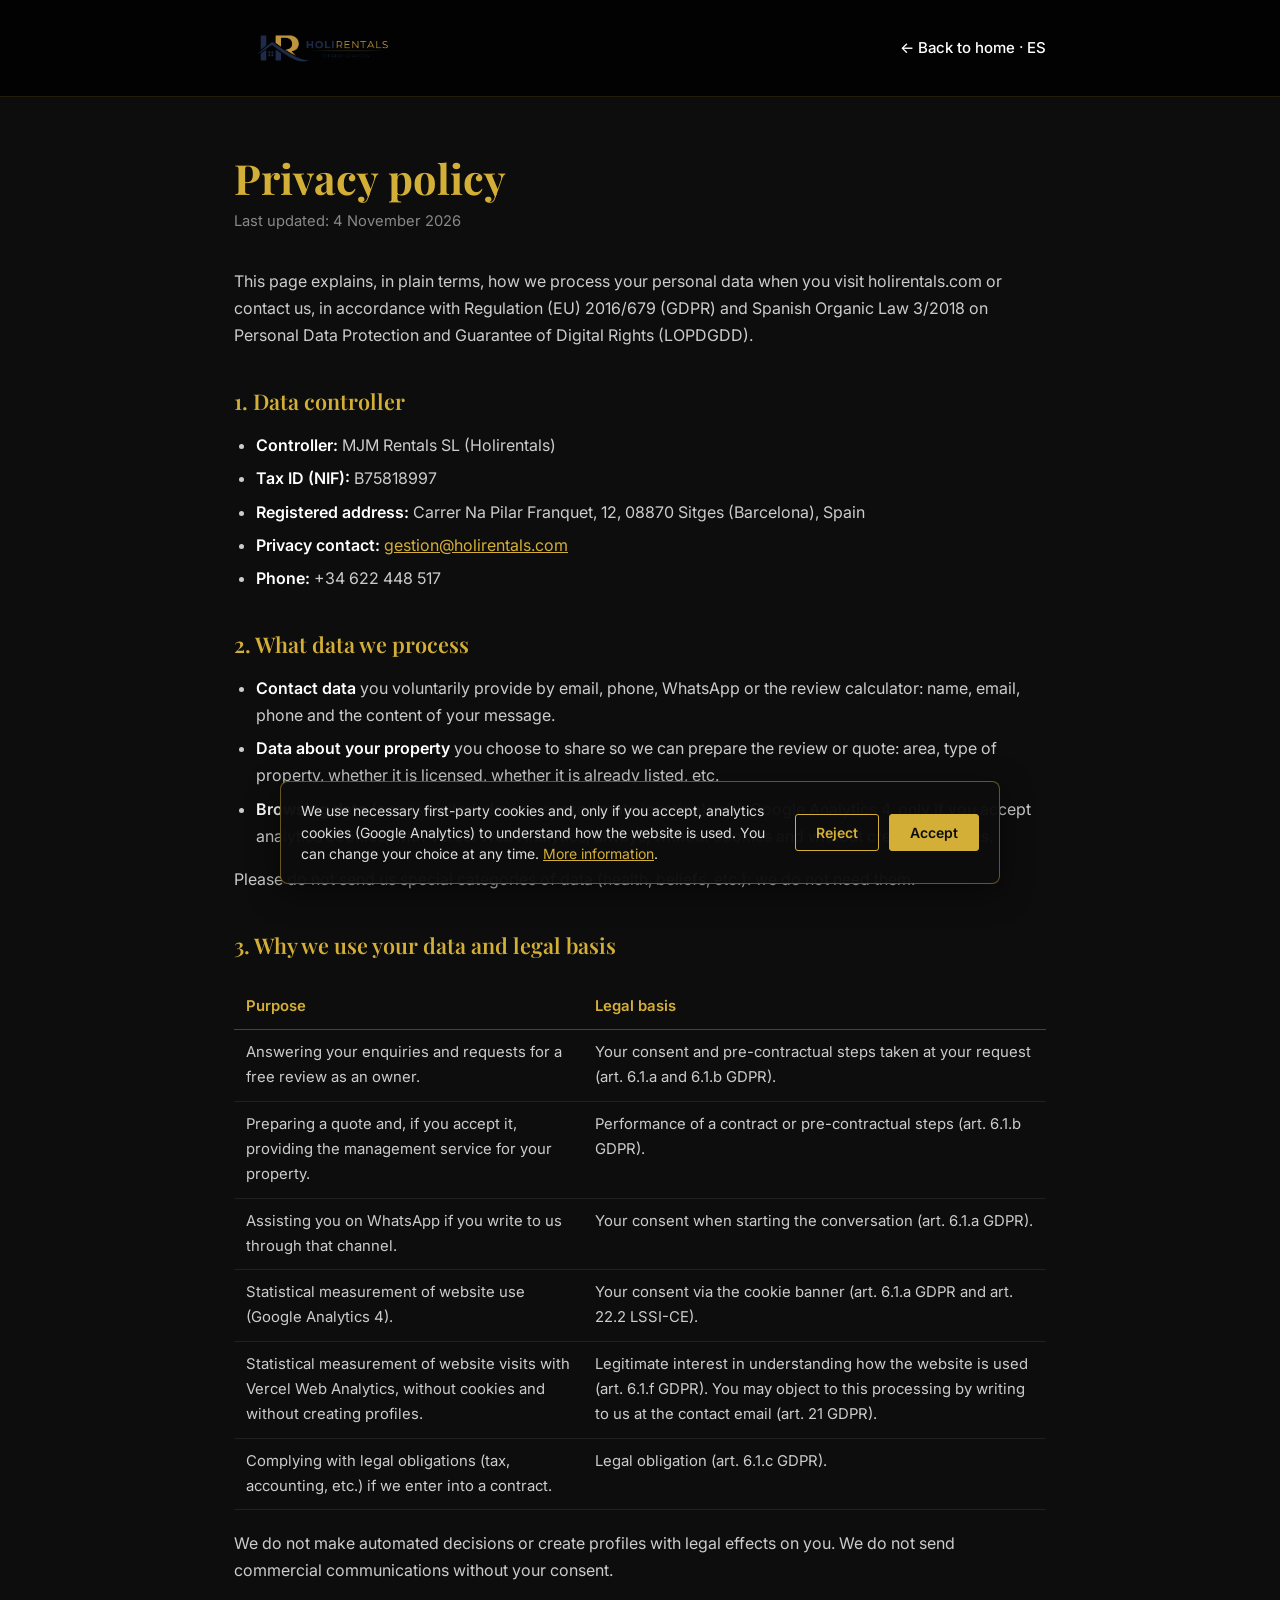
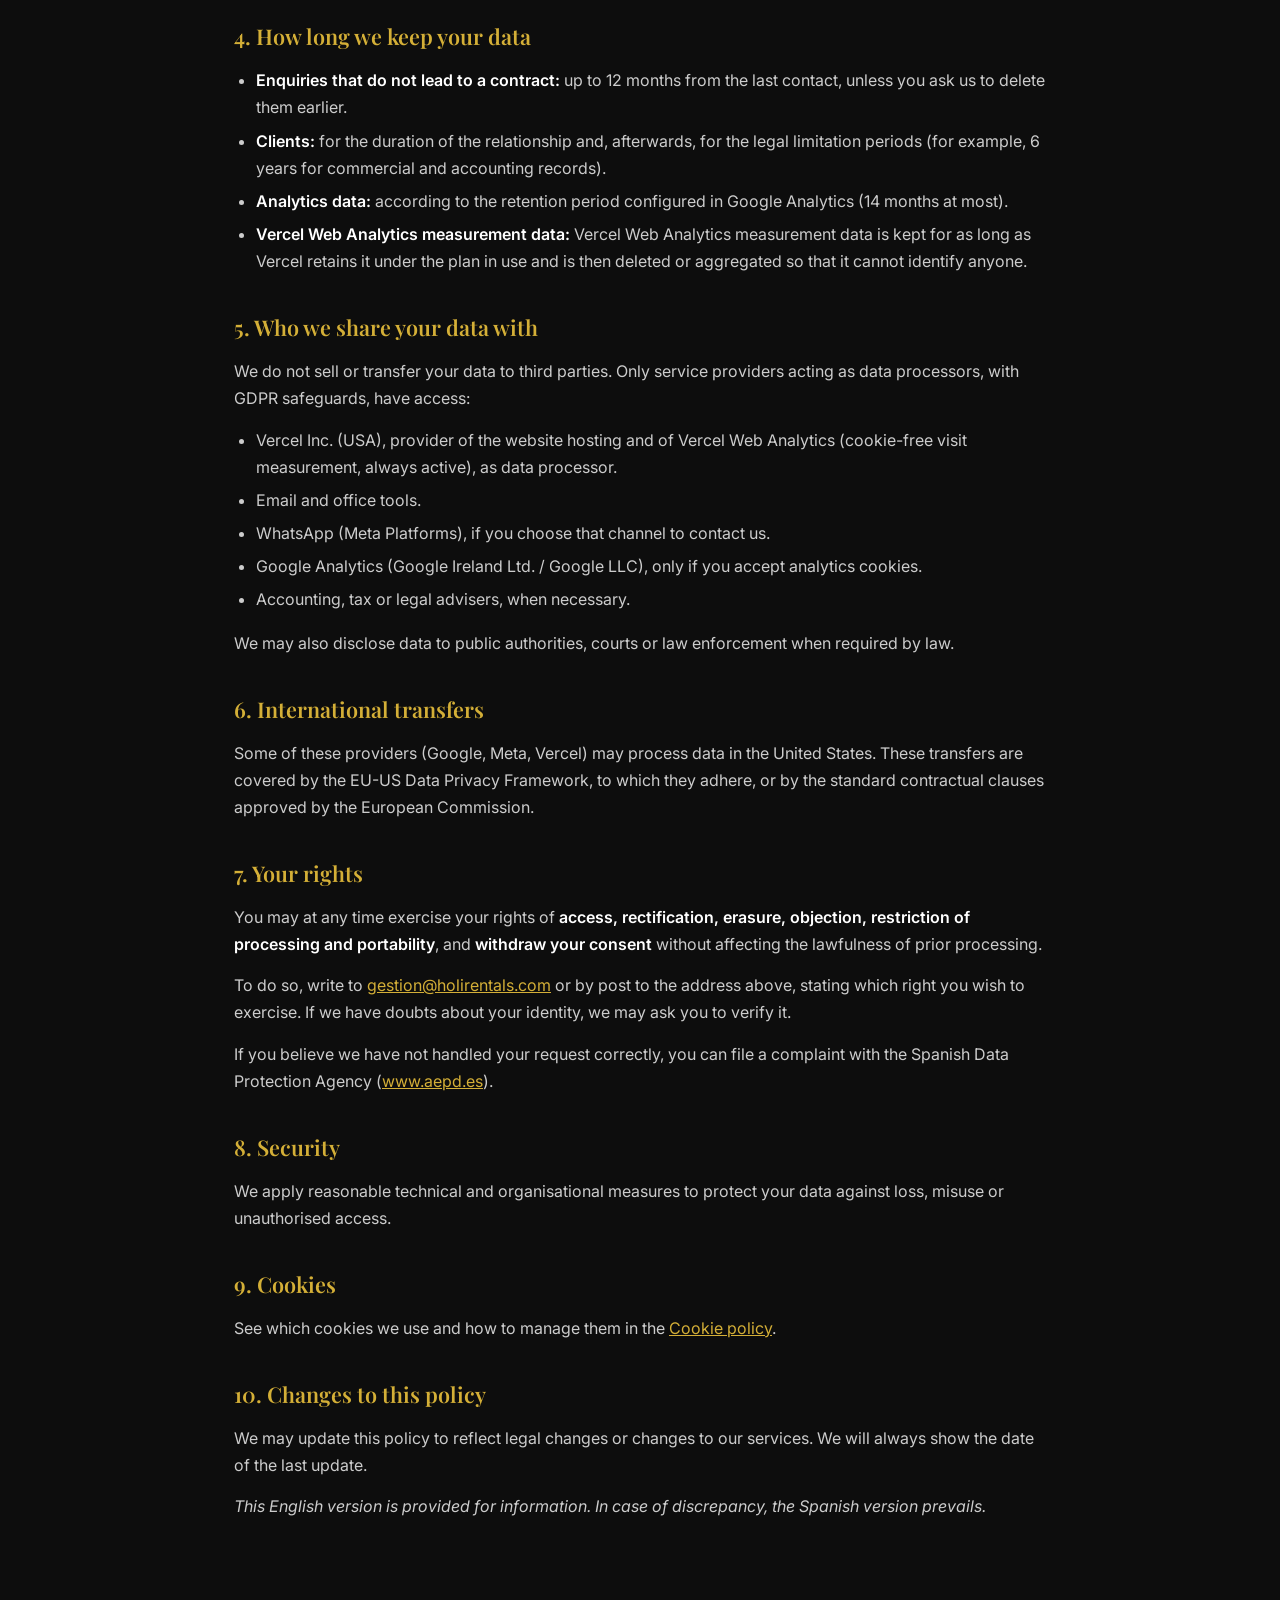
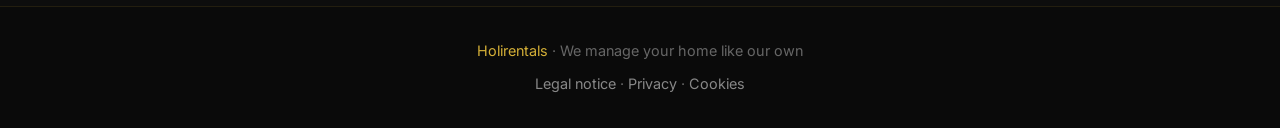
<file: en/privacy/index.html>
<!DOCTYPE html>
<html lang="en">
<head>
<meta charset="UTF-8">
<meta name="viewport" content="width=device-width, initial-scale=1.0">
<title>Privacy policy | Holirentals</title>
<meta name="description" content="How Holirentals (MJM Rentals SL) processes personal data under the GDPR.">
<meta name="robots" content="noindex, follow">
<link rel="canonical" href="https://holirentals.com/en/privacy/">
<link rel="alternate" hreflang="es" href="https://holirentals.com/privacidad/">
<link rel="alternate" hreflang="en" href="https://holirentals.com/en/privacy/">
<link rel="alternate" hreflang="x-default" href="https://holirentals.com/privacidad/">
<link rel="icon" href="/logo.png" type="image/png">
<link rel="apple-touch-icon" href="/logo.png">
<link href="https://fonts.googleapis.com/css2?family=Inter:wght@400;500;600&family=Playfair+Display:wght@500;600&display=swap" rel="stylesheet">
<link rel="stylesheet" href="/legal.css">
<script src="/consent.js"></script>
</head>
<body>
<header class="top"><div class="wrap top-in">
<a href="/en/" class="brand"><img src="/logo.png" alt="Holirentals"></a>
<nav><a href="/en/">← Back to home</a> · <a href="/privacidad/" hreflang="es" lang="es">ES</a></nav>
</div></header>
<main class="wrap art">
<h1>Privacy policy</h1>
<p class="meta">Last updated: 4 November 2026</p>
<article>
<p>This page explains, in plain terms, how we process your personal data when you visit holirentals.com or contact us, in accordance with Regulation (EU) 2016/679 (GDPR) and Spanish Organic Law 3/2018 on Personal Data Protection and Guarantee of Digital Rights (LOPDGDD).</p>
<h2>1. Data controller</h2>
<ul>
<li><strong>Controller:</strong> MJM Rentals SL (Holirentals)</li>
<li><strong>Tax ID (NIF):</strong> B75818997</li>
<li><strong>Registered address:</strong> Carrer Na Pilar Franquet, 12, 08870 Sitges (Barcelona), Spain</li>
<li><strong>Privacy contact:</strong> <a href="mailto:gestion@holirentals.com">gestion@holirentals.com</a></li>
<li><strong>Phone:</strong> +34 622 448 517</li>
</ul>
<h2>2. What data we process</h2>
<ul>
<li><strong>Contact data</strong> you voluntarily provide by email, phone, WhatsApp or the review calculator: name, email, phone and the content of your message.</li>
<li><strong>Data about your property</strong> you choose to share so we can prepare the review or quote: area, type of property, whether it is licensed, whether it is already listed, etc.</li>
<li><strong>Browsing data</strong> (pages visited, device, approximate location): with Google Analytics 4, only if you accept analytics cookies; with Vercel Web Analytics, always, without cookies and without creating profiles.</li>
</ul>
<p>Please do not send us special categories of data (health, beliefs, etc.): we do not need them.</p>
<h2>3. Why we use your data and legal basis</h2>
<div class="tbl-wrap"><table class="tbl">
<thead><tr><th>Purpose</th><th>Legal basis</th></tr></thead>
<tbody>
<tr><td>Answering your enquiries and requests for a free review as an owner.</td><td>Your consent and pre-contractual steps taken at your request (art. 6.1.a and 6.1.b GDPR).</td></tr>
<tr><td>Preparing a quote and, if you accept it, providing the management service for your property.</td><td>Performance of a contract or pre-contractual steps (art. 6.1.b GDPR).</td></tr>
<tr><td>Assisting you on WhatsApp if you write to us through that channel.</td><td>Your consent when starting the conversation (art. 6.1.a GDPR).</td></tr>
<tr><td>Statistical measurement of website use (Google Analytics 4).</td><td>Your consent via the cookie banner (art. 6.1.a GDPR and art. 22.2 LSSI-CE).</td></tr>
<tr><td>Statistical measurement of website visits with Vercel Web Analytics, without cookies and without creating profiles.</td><td>Legitimate interest in understanding how the website is used (art. 6.1.f GDPR). You may object to this processing by writing to us at the contact email (art. 21 GDPR).</td></tr>
<tr><td>Complying with legal obligations (tax, accounting, etc.) if we enter into a contract.</td><td>Legal obligation (art. 6.1.c GDPR).</td></tr>
</tbody></table></div>
<p>We do not make automated decisions or create profiles with legal effects on you. We do not send commercial communications without your consent.</p>
<h2>4. How long we keep your data</h2>
<ul>
<li><strong>Enquiries that do not lead to a contract:</strong> up to 12 months from the last contact, unless you ask us to delete them earlier.</li>
<li><strong>Clients:</strong> for the duration of the relationship and, afterwards, for the legal limitation periods (for example, 6 years for commercial and accounting records).</li>
<li><strong>Analytics data:</strong> according to the retention period configured in Google Analytics (14 months at most).</li>
<li><strong>Vercel Web Analytics measurement data:</strong> Vercel Web Analytics measurement data is kept for as long as Vercel retains it under the plan in use and is then deleted or aggregated so that it cannot identify anyone.</li>
</ul>
<h2>5. Who we share your data with</h2>
<p>We do not sell or transfer your data to third parties. Only service providers acting as data processors, with GDPR safeguards, have access:</p>
<ul>
<li>Vercel Inc. (USA), provider of the website hosting and of Vercel Web Analytics (cookie-free visit measurement, always active), as data processor.</li>
<li>Email and office tools.</li>
<li>WhatsApp (Meta Platforms), if you choose that channel to contact us.</li>
<li>Google Analytics (Google Ireland Ltd. / Google LLC), only if you accept analytics cookies.</li>
<li>Accounting, tax or legal advisers, when necessary.</li>
</ul>
<p>We may also disclose data to public authorities, courts or law enforcement when required by law.</p>
<h2>6. International transfers</h2>
<p>Some of these providers (Google, Meta, Vercel) may process data in the United States. These transfers are covered by the EU-US Data Privacy Framework, to which they adhere, or by the standard contractual clauses approved by the European Commission.</p>
<h2>7. Your rights</h2>
<p>You may at any time exercise your rights of <strong>access, rectification, erasure, objection, restriction of processing and portability</strong>, and <strong>withdraw your consent</strong> without affecting the lawfulness of prior processing.</p>
<p>To do so, write to <a href="mailto:gestion@holirentals.com">gestion@holirentals.com</a> or by post to the address above, stating which right you wish to exercise. If we have doubts about your identity, we may ask you to verify it.</p>
<p>If you believe we have not handled your request correctly, you can file a complaint with the Spanish Data Protection Agency (<a href="https://www.aepd.es" target="_blank" rel="noopener">www.aepd.es</a>).</p>
<h2>8. Security</h2>
<p>We apply reasonable technical and organisational measures to protect your data against loss, misuse or unauthorised access.</p>
<h2>9. Cookies</h2>
<p>See which cookies we use and how to manage them in the <a href="/en/cookies/">Cookie policy</a>.</p>
<h2>10. Changes to this policy</h2>
<p>We may update this policy to reflect legal changes or changes to our services. We will always show the date of the last update.</p>
<p><em>This English version is provided for information. In case of discrepancy, the Spanish version prevails.</em></p>
</article>
</main>
<footer class="foot"><div class="wrap">
<p><span class="gold">Holirentals</span> · We manage your home like our own</p>
<p class="legal-links"><a href="/en/legal-notice/">Legal notice</a> · <a href="/en/privacy/">Privacy</a> · <a href="/en/cookies/">Cookies</a></p>
</div></footer>
</body>
</html>
</file>
<file: legal.css>
/* Estilos compartidos de las páginas legales de Holirentals */
* { margin: 0; padding: 0; box-sizing: border-box; }
body { font-family: 'Inter', system-ui, sans-serif; color: #e8e8e8; background: #0d0d0d; line-height: 1.7; }
a { color: #D4AF37; }
a:hover { color: #fff; }
.wrap { max-width: 860px; margin: 0 auto; padding: 0 24px; }
header.top { background: rgba(0,0,0,0.85); border-bottom: 1px solid rgba(212,175,55,0.15); }
.top-in { display: flex; align-items: center; justify-content: space-between; height: 96px; }
.brand img { height: 80px; width: auto; display: block; }
header.top nav a { color: #fff; text-decoration: none; font-size: 15px; font-weight: 500; }
header.top nav a:hover { color: #D4AF37; }
main.art { padding: 56px 24px 72px; }
main.art h1 { font-family: 'Playfair Display', serif; font-size: clamp(2rem, 4vw, 2.6rem); color: #D4AF37; margin-bottom: 6px; line-height: 1.2; }
main.art .meta { color: #888; font-size: 0.92rem; margin-bottom: 34px; }
main.art h2 { font-family: 'Playfair Display', serif; font-size: 1.35rem; color: #D4AF37; margin: 34px 0 12px; font-weight: 600; }
main.art h3 { font-size: 1.05rem; color: #fff; margin: 20px 0 8px; }
main.art p, main.art li { color: #ccc; font-size: 1rem; }
main.art p { margin-bottom: 14px; }
main.art ul { margin: 0 0 16px 22px; }
main.art li { margin-bottom: 6px; }
main.art strong { color: #fff; font-weight: 600; }
.tbl { width: 100%; border-collapse: collapse; margin: 8px 0 20px; font-size: 0.93rem; }
.tbl th, .tbl td { text-align: left; padding: 10px 12px; border-bottom: 1px solid rgba(255,255,255,0.08); color: #ccc; vertical-align: top; }
.tbl th { color: #D4AF37; font-weight: 600; border-bottom: 1px solid rgba(212,175,55,0.35); }
.tbl-wrap { overflow-x: auto; }
.btn { display: inline-block; padding: 11px 24px; background: #D4AF37; color: #0d0d0d; text-decoration: none; font-weight: 600; font-size: 15px; border-radius: 3px; border: none; cursor: pointer; font-family: inherit; }
.btn:hover { background: #c9a227; color: #0d0d0d; }
footer.foot { background: #0a0a0a; padding: 32px 0; border-top: 1px solid rgba(212,175,55,0.12); text-align: center; }
footer.foot p { color: #666; font-size: 0.9rem; }
footer.foot .gold { color: #D4AF37; }
footer.foot .legal-links { margin-top: 8px; }
footer.foot .legal-links a { color: #888; text-decoration: none; }
footer.foot .legal-links a:hover { color: #D4AF37; }
@media (max-width: 600px) { .top-in { height: 68px; } .brand img { height: 50px; } main.art { padding: 40px 18px 56px; } }
</file>
